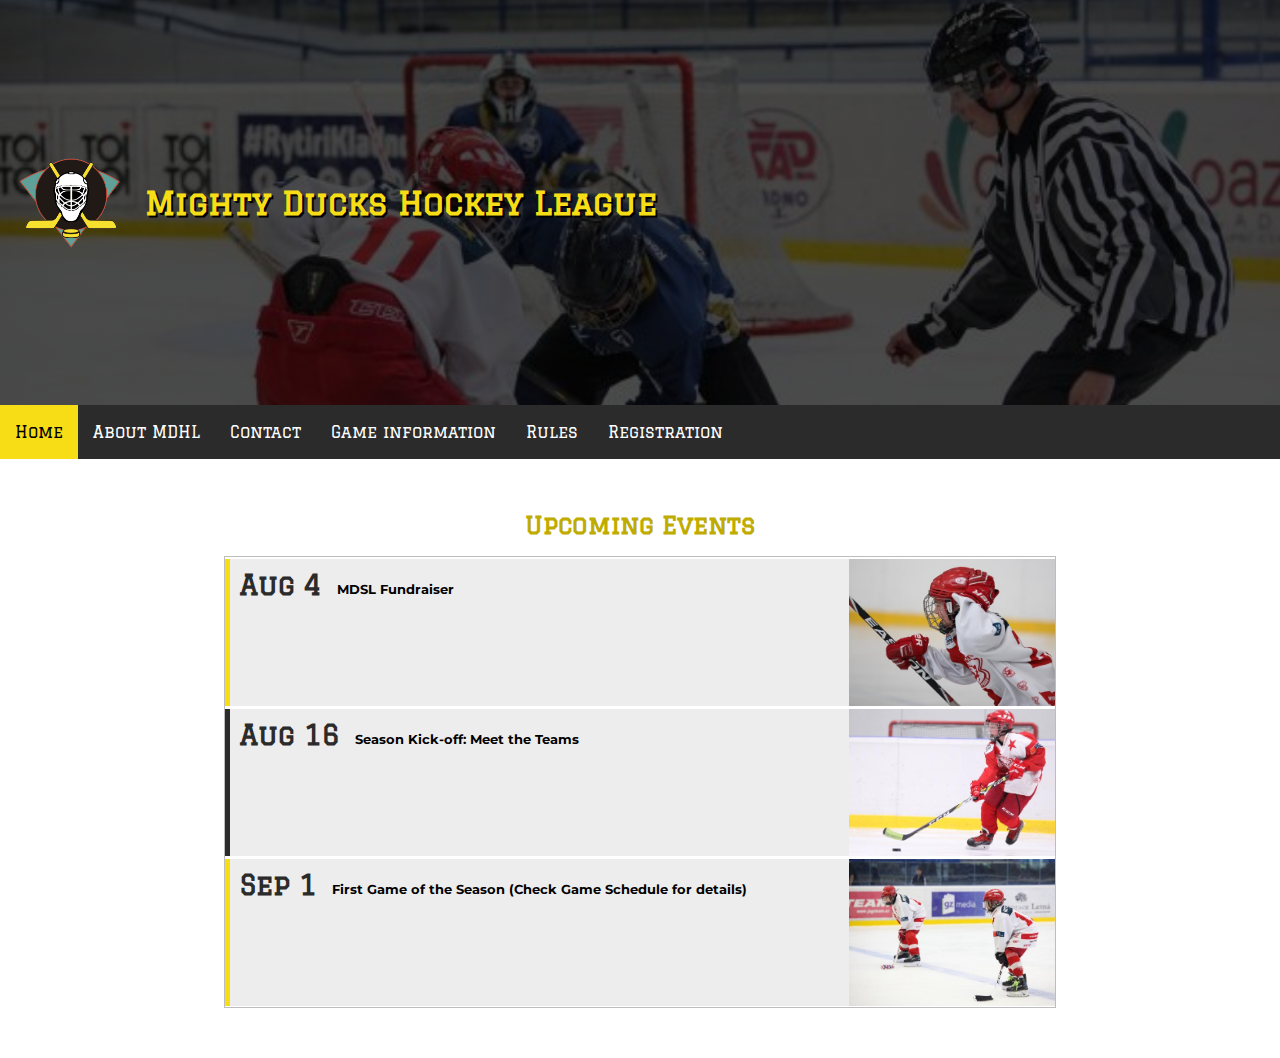
<file: index.html>
<!DOCTYPE html>
<html lang="en">
<head>
    <meta charset="UTF-8">
    <meta http-equiv="X-UA-Compatible" content="IE=edge">
    <meta name="viewport" content="width=device-width, initial-scale=1.0">
    <title>Mighty Ducks Hockey League</title>
    <link rel="icon" type="image/x-icon" href="/img/favicon.ico">
    <link rel="stylesheet" href="styles.css">
    <link rel="preconnect" href="https://fonts.googleapis.com">
    <link rel="preconnect" href="https://fonts.gstatic.com" crossorigin>
    <link href="https://fonts.googleapis.com/css2?family=Graduate&family=Montserrat:wght@100;400;700;800&display=swap" rel="stylesheet">
</head>
<body>
<header>
    <img src="./img/logo_MDHL_sin_texto.png" alt="logo MDHL">
    <h1>Mighty Ducks Hockey League</h1>
</header>
<nav>
    <a href="#" id="active">Home</a>
    <a href="./about.html">About MDHL</a>
    <a href="./contact.html">Contact</a>
    <a href="./game_information.html">Game information</a>
    <a href="./rules.html">Rules</a>
    <a href="./registration.html">Registration</a>
</nav>
<main>
    <section class="contenedor">
        <h2>Upcoming Events</h2>
        <div class="agenda">
            <section class="caja">
                <div class="bordeIzquierdoImpar"></div>
                <div class="evento">
                    <h3>Aug 4</h3>
                    <p>MDSL Fundraiser</p>
                    <img src="./img/hockey_1.jpg" alt="jugador de hockey en primer plano">
                </div>
            </section>
            <section class="caja">
                <div class="bordeIzquierdoPar"></div>
                <div class="evento">
                    <h3>Aug 16</h3>
                    <p>Season Kick-off: Meet the Teams</p>
                    <img src="./img/hockey_2.jpg" alt="un jugador de hockey arrastrando el disco">
                </div>
            </section>
            <section class="caja">
                <div class="bordeIzquierdoImpar"></div>
                <div class="evento">
                    <h3>Sep 1</h3>
                    <p>First Game of the Season (Check Game Schedule for details)</p>
                    <img src="./img/hockey_3.jpg" alt="dos jugadores de hockey mirándose entre sí">
                </div>
            </section>
        </div>
    </section>
    </main>
</body>
</html>
</file>
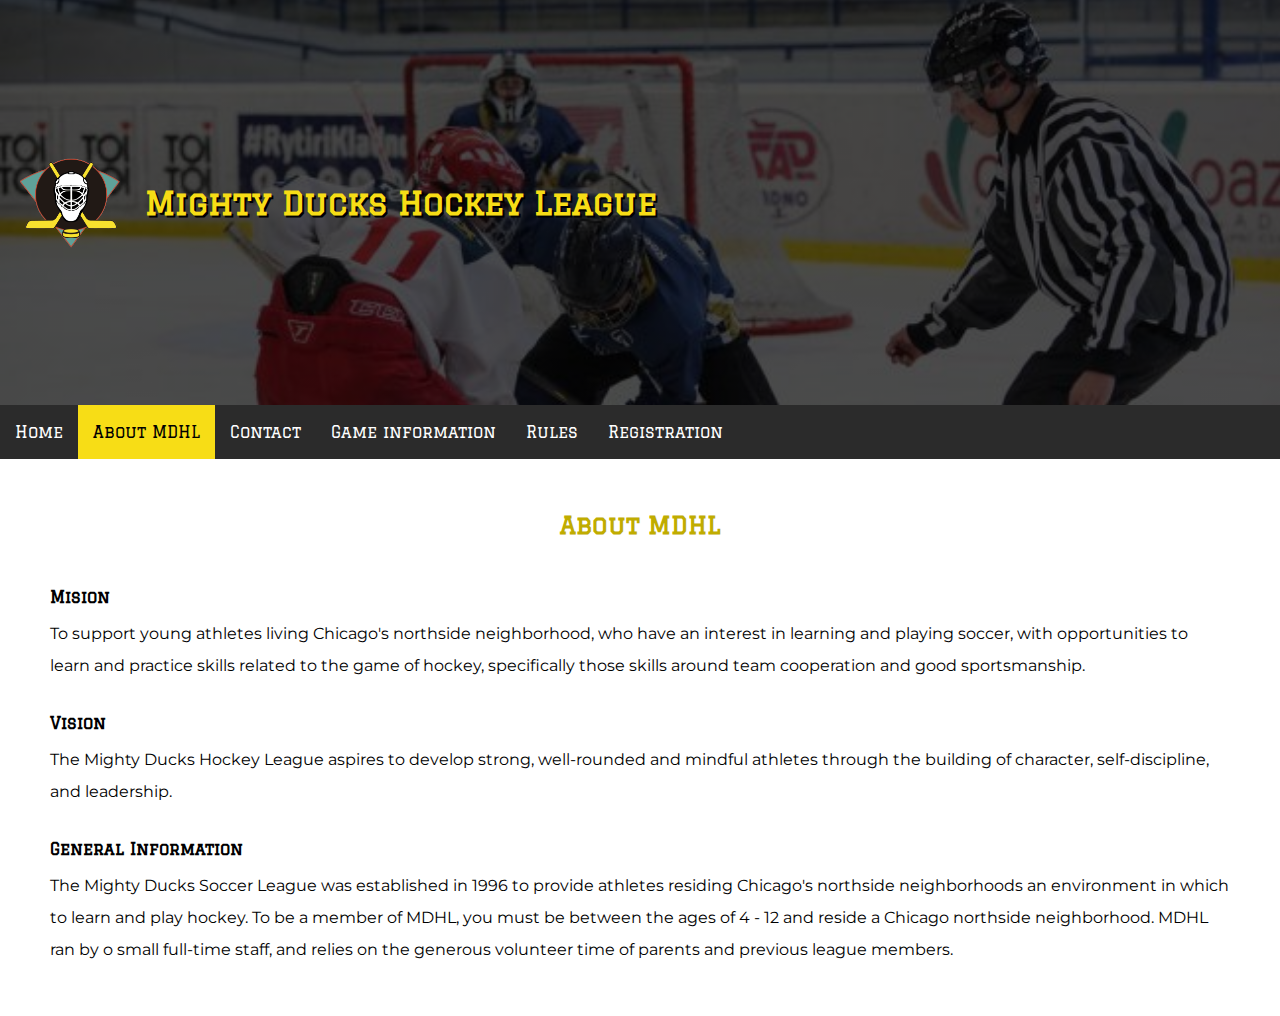
<file: about.html>
<!DOCTYPE html>
<html lang="en">
<head>
    <meta charset="UTF-8">
    <meta http-equiv="X-UA-Compatible" content="IE=edge">
    <meta name="viewport" content="width=device-width, initial-scale=1.0">
    <title>About MDHL</title>
    <link rel="icon" type="image/x-icon" href="/img/favicon.ico">
    <link rel="stylesheet" href="styles.css">
    <link rel="preconnect" href="https://fonts.googleapis.com">
    <link rel="preconnect" href="https://fonts.gstatic.com" crossorigin>
    <link href="https://fonts.googleapis.com/css2?family=Graduate&family=Montserrat:wght@100;400;700;800&display=swap" rel="stylesheet">
</head>
<body>
<header>
    <img src="./img/logo_MDHL_sin_texto.png" alt="logo MDHL">
    <h1>Mighty Ducks Hockey League</h1>
</header>
<nav>
    <a href="./index.html">Home</a>
    <a href="#" id="active">About MDHL</a>
    <a href="./contact.html">Contact</a>
    <a href="./game_information.html">Game information</a>
    <a href="./rules.html">Rules</a>
    <a href="./registration.html">Registration</a>
</nav>
<main>
    <section class="contenedor">
        <h2>About MDHL</h2>
        <dl>
            <dt class="listaAbout">Mision</dt>
            <dd>To support young athletes living Chicago's northside neighborhood, who have an interest in learning and playing soccer, with opportunities to learn and practice skills related to the game of hockey, specifically those skills around team cooperation and good sportsmanship.</dd>
            <dt class="listaAbout">Vision</dt>
            <dd>The Mighty Ducks Hockey League aspires to develop strong, well-rounded and mindful athletes through the building of character, self-discipline, and leadership.</dd>
            <dt  class="listaAbout">General Information</dt>
            <dd>The Mighty Ducks Soccer League was established in 1996 to provide athletes residing Chicago's northside neighborhoods an environment in which to learn and play hockey. To be a member of MDHL, you must be between the ages of 4 - 12 and reside a Chicago northside neighborhood. MDHL ran by o small full-time staff, and relies on the generous volunteer time of parents and previous league members.</dd>
        </dl>
    </section>
    </main>
</body>
</html>
</file>
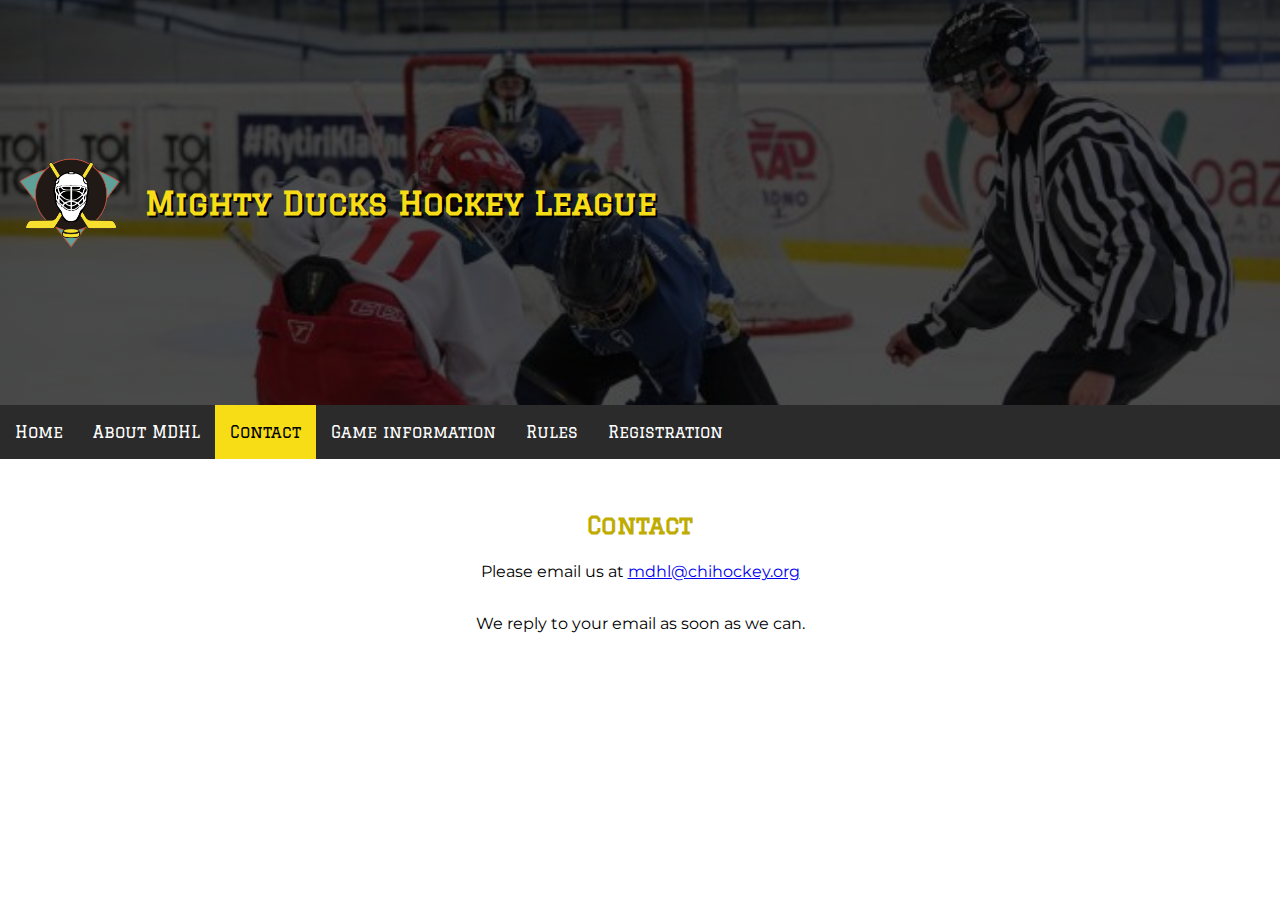
<file: contact.html>
<!DOCTYPE html>
<html lang="en">
<head>
    <meta charset="UTF-8">
    <meta http-equiv="X-UA-Compatible" content="IE=edge">
    <meta name="viewport" content="width=device-width, initial-scale=1.0">
    <title>Contact</title>
    <link rel="icon" type="image/x-icon" href="/img/favicon.ico">
    <link rel="stylesheet" href="styles.css">
    <link rel="preconnect" href="https://fonts.googleapis.com">
    <link rel="preconnect" href="https://fonts.gstatic.com" crossorigin>
    <link href="https://fonts.googleapis.com/css2?family=Graduate&family=Montserrat:wght@100;400;700;800&display=swap" rel="stylesheet">
</head>
<body>
<header>
    <img src="./img/logo_MDHL_sin_texto.png" alt="logo MDHL">
    <h1>Mighty Ducks Hockey League</h1>
</header>
<nav>
    <a href="./index.html">Home</a>
    <a href="./about.html">About MDHL</a>
    <a href="#" id="active">Contact</a>
    <a href="./game_information.html">Game information</a>
    <a href="./rules.html">Rules</a>
    <a href="./registration.html">Registration</a>
</nav>
<main>
    <section class="contenedor">
        <h2>Contact</h2>
        <p>Please email us at <a href="mdhl@chihockey.org">mdhl@chihockey.org</a></p>
        <p>We reply to your email as soon as we can.</p>
        
    </section>
    </main>
</body>
</html>
</file>
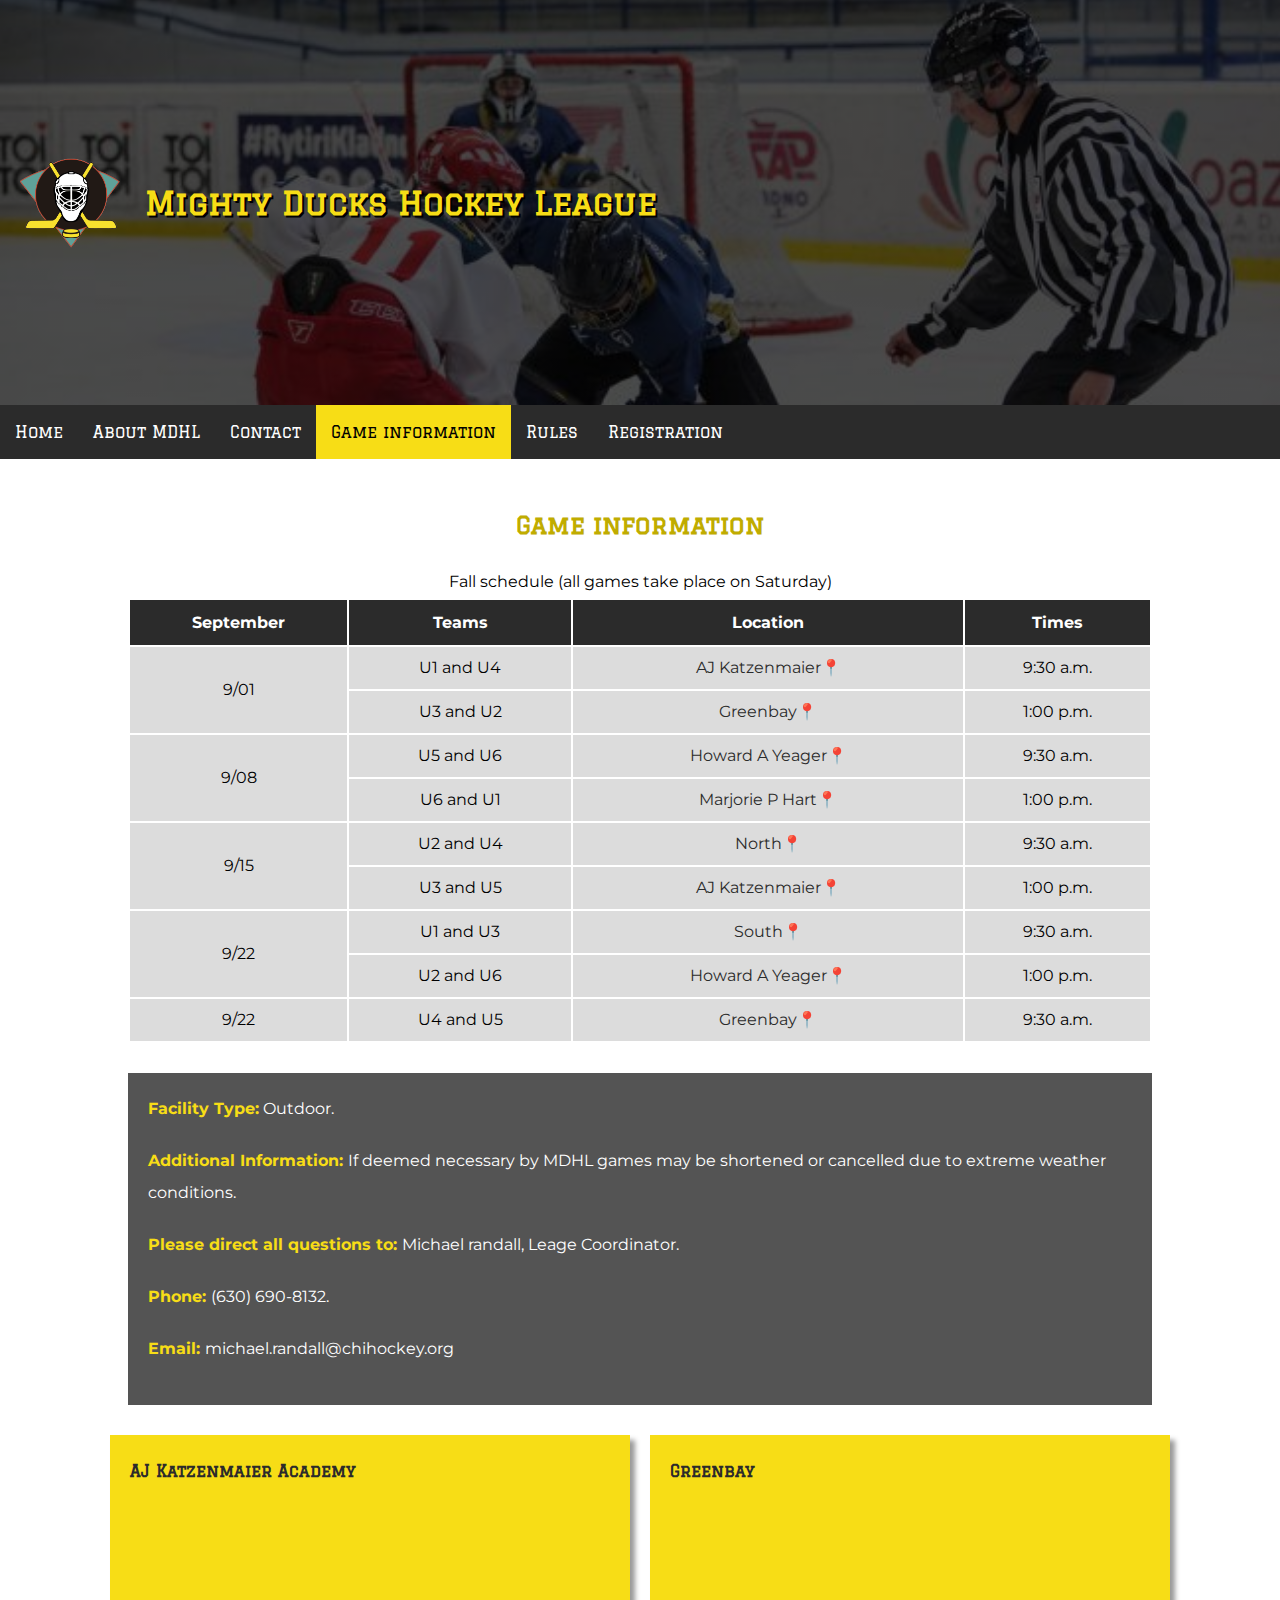
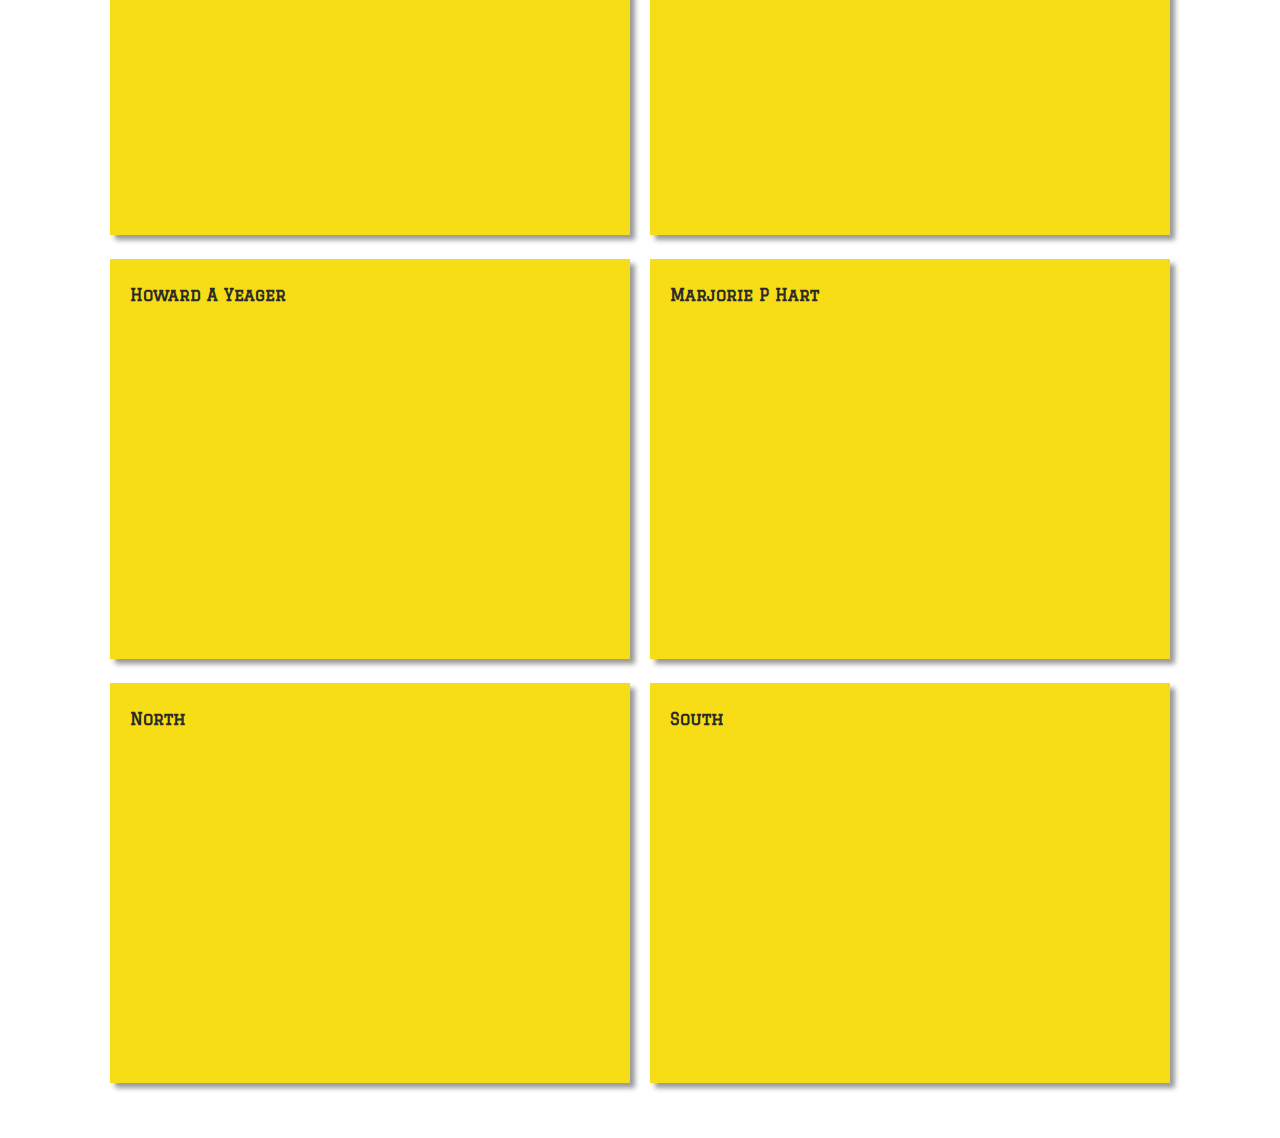
<file: game_information.html>
<!DOCTYPE html>
<html lang="en">
<head>
    <meta charset="UTF-8">
    <meta http-equiv="X-UA-Compatible" content="IE=edge">
    <meta name="viewport" content="width=device-width, initial-scale=1.0">
    <title>Game information</title>
    <link rel="icon" type="image/x-icon" href="/img/favicon.ico">
    <link rel="stylesheet" href="styles.css">
    <link rel="preconnect" href="https://fonts.googleapis.com">
    <link rel="preconnect" href="https://fonts.gstatic.com" crossorigin>
    <link href="https://fonts.googleapis.com/css2?family=Graduate&family=Montserrat:wght@100;400;700;800&display=swap" rel="stylesheet">
</head>
<body>
<header>
    <img src="./img/logo_MDHL_sin_texto.png" alt="logo MDHL">
    <h1>Mighty Ducks Hockey League</h1>
</header>
<nav>
    <a href="./index.html">Home</a>
    <a href="./about.html">About MDHL</a>
    <a href="./contact.html">Contact</a>
    <a href="#"  id="active">Game information</a>
    <a href="./rules.html">Rules</a>
    <a href="./registration.html" >Registration</a>
</nav>
<main>
    <section class="contenedor">
        <h2>Game information</h2>
        <table class="">
            <caption>Fall schedule (all games take place on Saturday)</caption>
            <thead>
                <tr>
                    <th>September</th>
                    <th>Teams</th>
                    <th>Location</th>
                    <th>Times</th>
                </tr>
            </thead>
            <tbody>
                <tr>
                    <td rowspan="2">9/01</td>
                    <td>U1 and U4</td>
                    <td><a href="#aj_katzenmaier">AJ Katzenmaier📍</a></td>
                    <td>9:30 a.m.</td>
                </tr>
                <tr>
                    <td>U3 and U2</td>
                    <td><a href="#greenbay">Greenbay📍</a></td>
                    <td>1:00 p.m.</td>
                </tr>
                <tr>
                    <td rowspan="2">9/08</td>
                    <td>U5 and U6</td>
                    <td><a href="#howard_a_yeager">Howard A Yeager📍</a></td>
                    <td>9:30 a.m.</td>
                </tr>
                <tr>
                    <td>U6 and U1</td>
                    <td><a href="#marjorie_p_hart">Marjorie P Hart📍</a></td>
                    <td>1:00 p.m.</td>
                </tr>
                <tr>
                    <td rowspan="2">9/15</td>
                    <td>U2 and U4</td>
                    <td><a href="#north">North📍</a></td>
                    <td>9:30 a.m.</td>
                </tr>
                <tr>
                    <td>U3 and U5</td>
                    <td><a href="#aj_katzenmaier">AJ Katzenmaier📍</a></td>
                    <td>1:00 p.m.</td>
                </tr>
                <tr>
                    <td rowspan="2">9/22</td>
                    <td>U1 and U3</td>
                    <td><a href="#south">South📍</a></td>
                    <td>9:30 a.m.</td>
                </tr>
                <tr>
                    <td>U2 and U6</td>
                    <td><a href="#howard_a_yeager">Howard A Yeager📍</a></td>
                    <td>1:00 p.m.</td>
                </tr>
                <tr>
                    <td>9/22</td>
                    <td>U4 and U5</td>
                    <td><a href="#green_bay">Greenbay📍</a></td>
                    <td>9:30 a.m.</td>
                </tr>
            </tbody>
        </table>
        <div class="boxBlack">
            <p><strong>Facility Type:</strong> Outdoor.</p>
            <p><strong>Additional Information: </strong>If deemed necessary by MDHL games may be shortened or cancelled due to extreme weather conditions.</p>
            <p><strong>Please direct all questions to: </strong>Michael randall, Leage Coordinator.</p>
            <p><strong>Phone: </strong>(630) 690-8132.</p>
            <p><strong>Email: </strong>michael.randall@chihockey.org</p>
        </div>
    </section>
    <div class="contenedorRow">
        <section class="mapBox"  id="aj_katzenmaier">
            <h3>AJ Katzenmaier Academy</h3>
            <iframe src="https://www.google.com/maps/embed?pb=!1m18!1m12!1m3!1d2949.780644129083!2d-87.86499328454478!3d42.32587717918919!2m3!1f0!2f0!3f0!3m2!1i1024!2i768!4f13.1!3m3!1m2!1s0x880f932fbc6ba7cd%3A0xcf2bbe275c6da815!2sAJ%20Katzenmaier%20Academy!5e0!3m2!1ses-419!2sar!4v1676549280435!5m2!1ses-419!2sar" allowfullscreen="" loading="lazy" referrerpolicy="no-referrer-when-downgrade"></iframe>
        </section>
        <section class="mapBox" id="greenbay">
            <h3>Greenbay</h3>
            <iframe src="https://www.google.com/maps/embed?pb=!1m18!1m12!1m3!1d11799.9601233369!2d-87.87210238136498!3d42.321411386104366!2m3!1f0!2f0!3f0!3m2!1i1024!2i768!4f13.1!3m3!1m2!1s0x880f933bce5af881%3A0x740a7a7d548adce1!2sGreen%20Bay%20School%20(Pre-K)!5e0!3m2!1ses-419!2sar!4v1676577489585!5m2!1ses-419!2sar" allowfullscreen="" loading="lazy" referrerpolicy="no-referrer-when-downgrade"></iframe>
        </section>
        <section class="mapBox" id="howard_a_yeager">
            <h3>Howard A Yeager</h3>
            <iframe src="https://www.google.com/maps/embed?pb=!1m18!1m12!1m3!1d2950.26987667379!2d-87.85606978501089!3d42.315442245911434!2m3!1f0!2f0!3f0!3m2!1i1024!2i768!4f13.1!3m3!1m2!1s0x880feccac26b07c5%3A0x8b51fa5d6efe771a!2sHoward%20A.%20Yeager%20School%20(PREK-K)!5e0!3m2!1ses-419!2sar!4v1676552805999!5m2!1ses-419!2sar" allowfullscreen="" loading="lazy" referrerpolicy="no-referrer-when-downgrade"></iframe>
        </section>
        <section class="mapBox" id="marjorie_p_hart">
            <h3>Marjorie P Hart</h3>
            <iframe src="https://www.google.com/maps/embed?pb=!1m18!1m12!1m3!1d2968.2896562832257!2d-87.65019987846506!3d41.92962681344031!2m3!1f0!2f0!3f0!3m2!1i1024!2i768!4f13.1!3m3!1m2!1s0x880fd30f2637f9d7%3A0xdbff5d5dfcfcfa35!2sMarjorie%20P%20Hart%20Elementary!5e0!3m2!1ses-419!2sar!4v1676552960959!5m2!1ses-419!2sar" allowfullscreen="" loading="lazy" referrerpolicy="no-referrer-when-downgrade"></iframe>
        </section>
        <section class="mapBox" id="north">
            <h3>North</h3>
            <iframe src="https://www.google.com/maps/embed?pb=!1m18!1m12!1m3!1d2969.335363013984!2d-87.6483115850248!3d41.90714887157563!2m3!1f0!2f0!3f0!3m2!1i1024!2i768!4f13.1!3m3!1m2!1s0x880fd33af14860a5%3A0x5736e62f19086c62!2sNorth%20Elementary!5e0!3m2!1ses-419!2sar!4v1676577576158!5m2!1ses-419!2sar" allowfullscreen="" loading="lazy" referrerpolicy="no-referrer-when-downgrade"></iframe>        
        </section>
        <section class="mapBox" id="south">
            <h3>South</h3>
            <iframe src="https://www.google.com/maps/embed?pb=!1m18!1m12!1m3!1d12667.293627633522!2d-87.63717257011312!3d41.86661974997297!2m3!1f0!2f0!3f0!3m2!1i1024!2i768!4f13.1!3m3!1m2!1s0x880e2c9a9e2172c9%3A0xf8e1705680f94707!2sSouth%20Loop%20Elementary%20School!5e0!3m2!1ses-419!2sar!4v1676577659117!5m2!1ses-419!2sar" allowfullscreen="" loading="lazy" referrerpolicy="no-referrer-when-downgrade"></iframe>
        </section>
    </div>
</main>
</body>
</html>
</file>
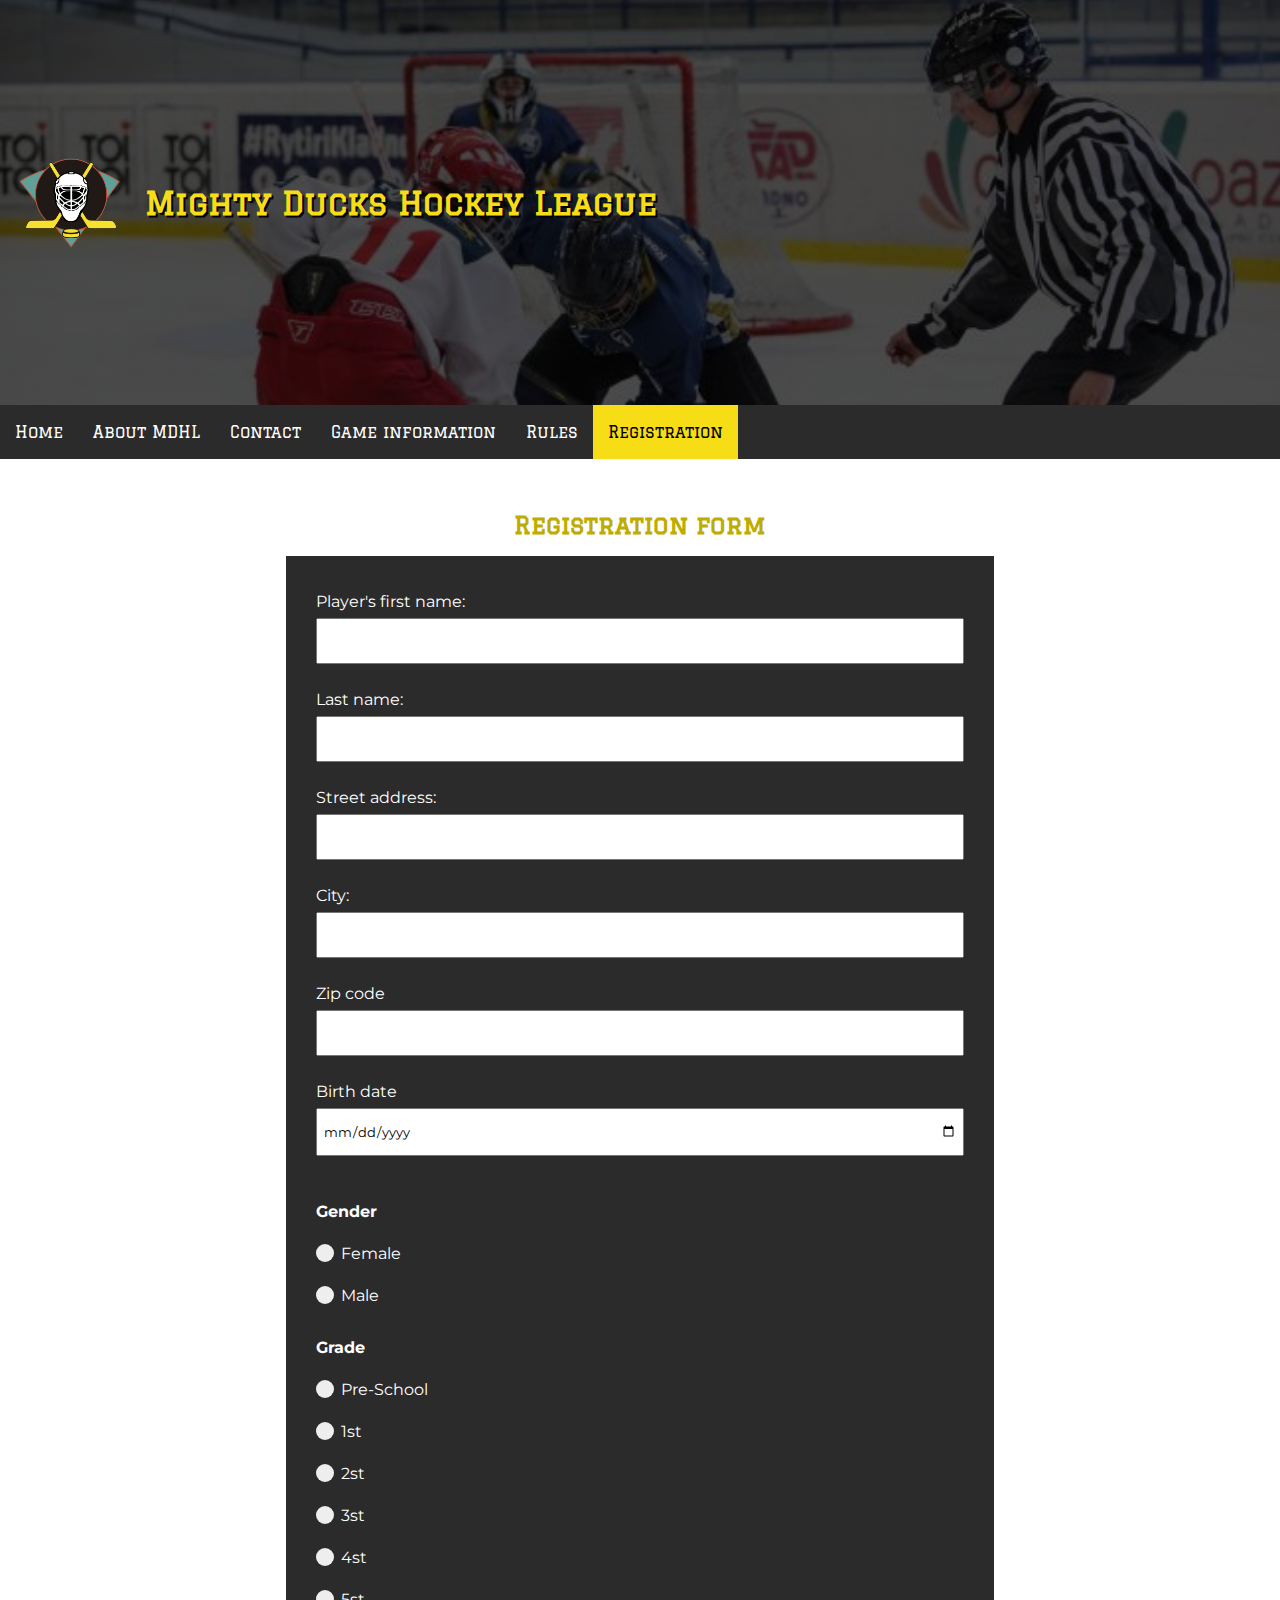
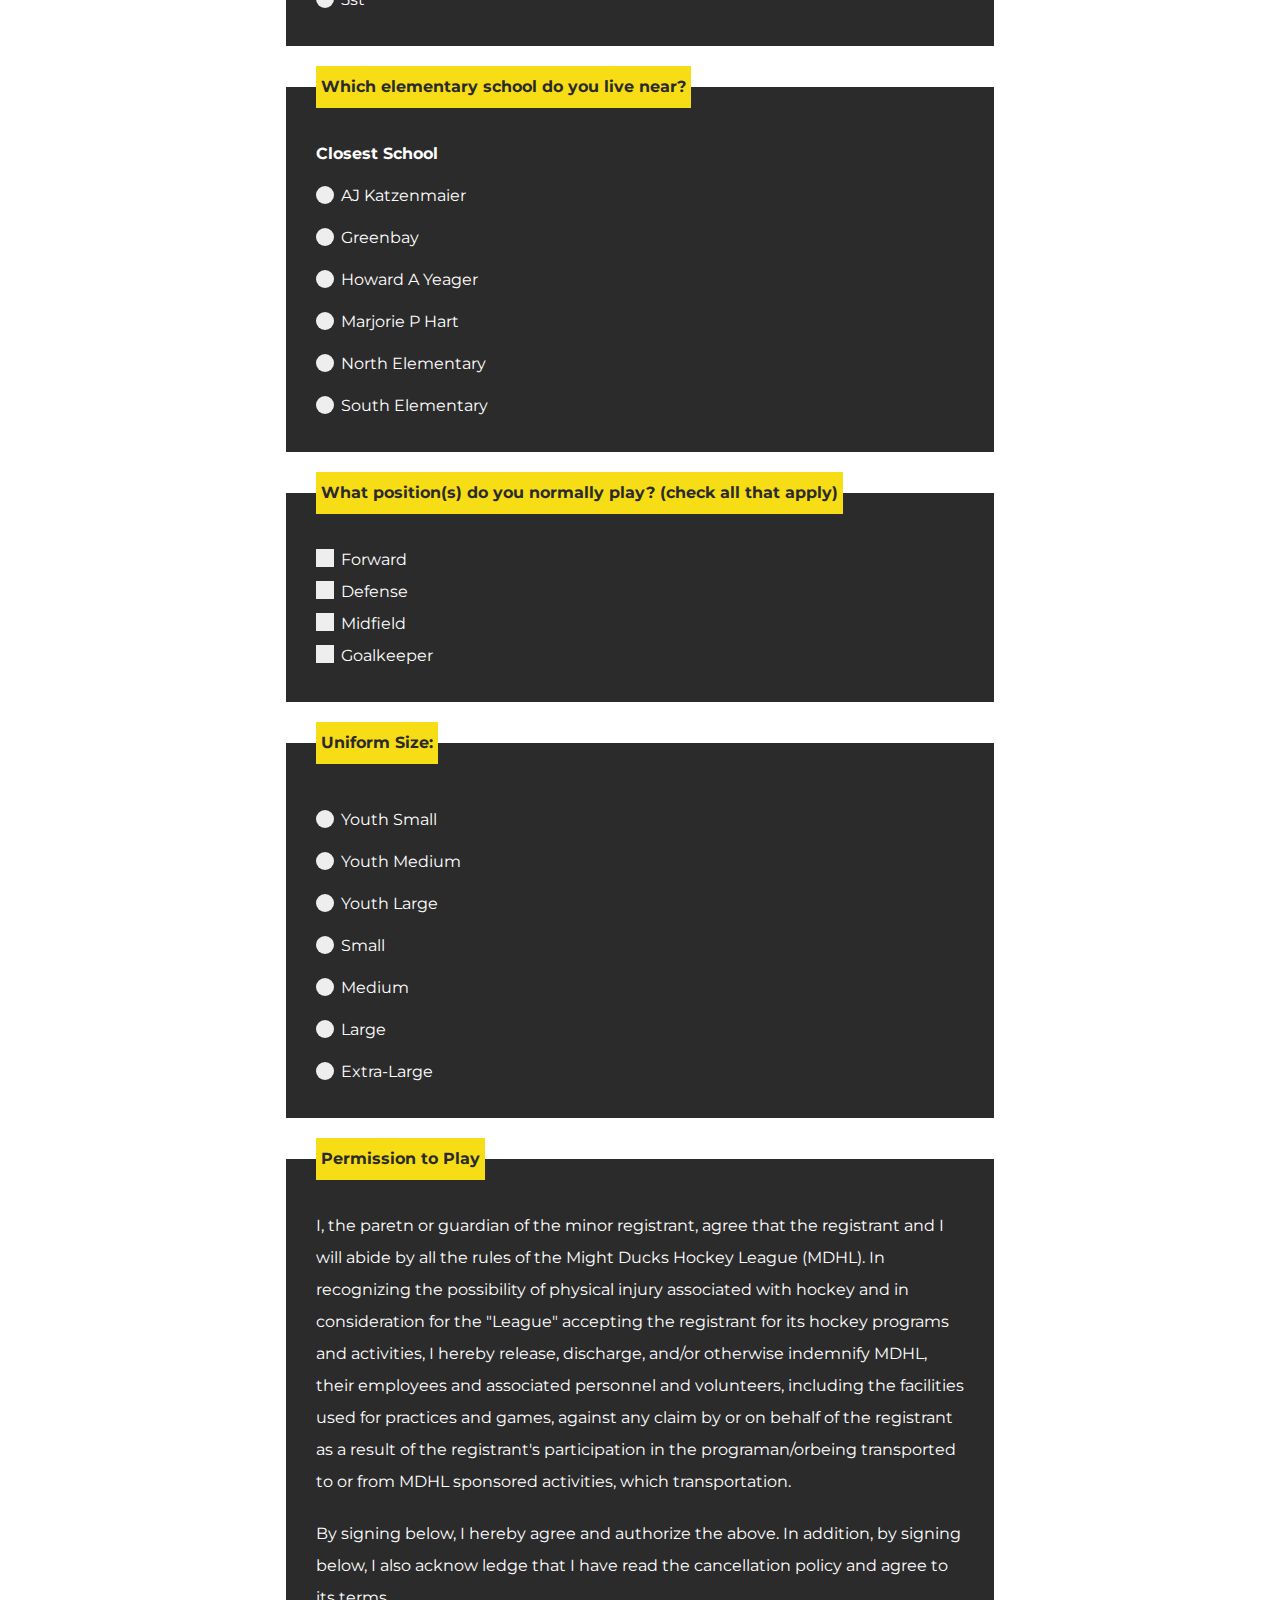
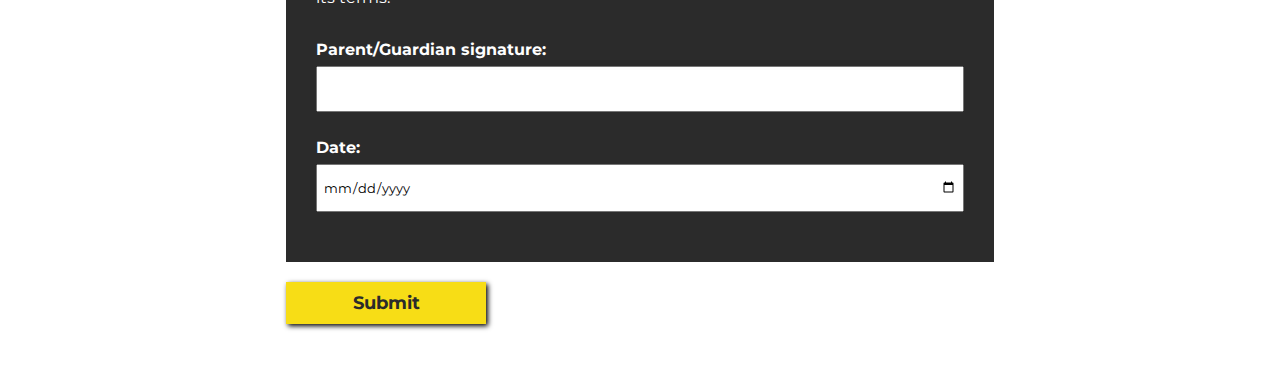
<file: registration.html>
<!DOCTYPE html>
<html lang="en">
<head>
    <meta charset="UTF-8">
    <meta http-equiv="X-UA-Compatible" content="IE=edge">
    <meta name="viewport" content="width=device-width, initial-scale=1.0">
    <title>Registration</title>
    <link rel="icon" type="image/x-icon" href="/img/favicon.ico">
    <link rel="stylesheet" href="styles.css">
    <link rel="preconnect" href="https://fonts.googleapis.com">
    <link rel="preconnect" href="https://fonts.gstatic.com" crossorigin>
    <link href="https://fonts.googleapis.com/css2?family=Graduate&family=Montserrat:wght@100;400;700;800&display=swap" rel="stylesheet">
</head>
<body>
<header>
    <img src="./img/logo_MDHL_sin_texto.png" alt="logo MDHL">
    <h1>Mighty Ducks Hockey League</h1>
</header>
<nav>
    <a href="./index.html">Home</a>
    <a href="./about.html">About MDHL</a>
    <a href="./contact.html">Contact</a>
    <a href="./game_information.html">Game information</a>
    <a href="./rules.html">Rules</a>
    <a href="#"  id="active">Registration</a>
</nav>
<main>
    <section class="contenedor">
        <h2>Registration form</h2>
        <form action="./show_data.html">
            <fieldset class="fieldsetFlexColumn">
                <label>
                    Player's first name: 
                    <input name="first_name" type="text" required>
                </label>
                <label>
                    Last name: 
                    <input name="last_name" type="text" required>
                </label>
                <label>
                    Street address: 
                    <input name="street_address" type="text" required>
                </label>
                <label>
                    City: 
                    <input name="city" type="text" required>
                </label>
                <label>
                    Zip code 
                    <input name="zip_code" type="number" required>
                </label>
                <label>
                    Birth date 
                    <input name="birth_date" type="date" required>
                </label>
                <p class="pMarginTop"><strong>Gender</strong></p>
                <label class="customRadio">
                    Female
                    <input name="gender" type="radio" value="F" required>
                    <span class="radioSelect"></span>
                </label>
                <label class="customRadio">
                    Male
                    <input name="gender" type="radio" value="M">
                    <span class="radioSelect"></span>
                </label>
                <p class="pMarginTop"><strong>Grade</strong></p>
                <label class="customRadio">
                    <input name="grade" type="radio" value="ps" required>
                    <span class="radioSelect"></span>
                    Pre-School
                </label>
                <label class="customRadio">
                    <input name="grade" type="radio" value="1">
                    <span class="radioSelect"></span>
                    1st
                </label>
                <label class="customRadio">
                    <input name="grade" type="radio" value="2">
                    <span class="radioSelect"></span>
                    2st
                </label>
                <label class="customRadio">
                    <input name="grade" type="radio" value="3">
                    <span class="radioSelect"></span>
                    3st
                </label>
                <label class="customRadio">
                    <input name="grade" type="radio" value="4">
                    <span class="radioSelect"></span>
                    4st
                </label>
                <label class="customRadio">
                    <input name="grade" type="radio" value="5">
                    <span class="radioSelect"></span>
                    5st
                </label>
            </fieldset>
            <fieldset>
                <legend>Which elementary school do you live near?</legend>
                <p><strong>Closest School</strong></p>
                <label class="customRadio">
                    <input name="school" type="radio" value="aj_katzenmaier" required>
                    <span class="radioSelect"></span>
                    AJ Katzenmaier
                </label>
                <label class="customRadio">
                    <input name="school" type="radio" value="greenbay" required>
                    <span class="radioSelect"></span>
                    Greenbay
                </label>
                <label class="customRadio">
                    <input name="school" type="radio" value="howard_a_yeager">
                    <span class="radioSelect"></span>
                    Howard A Yeager
                </label>
                <label class="customRadio">
                    <input name="school" type="radio" value="marjorie_p_hart">
                    <span class="radioSelect"></span>
                    Marjorie P Hart
                </label>
                <label class="customRadio">
                    <input name="school" type="radio" value="north_elementary">
                    <span class="radioSelect"></span>
                    North Elementary
                </label>
                <label class="customRadio">
                    <input name="school" type="radio" value="south_elementary">
                    <span class="radioSelect"></span>
                    South Elementary
                </label>
            </fieldset>
            <fieldset>
                <legend>What position(s) do you normally play? (check all that apply)</legend>
                <label class="customCheckbox">
                    <input name="position" type="checkbox" value="F">
                    <span class="checkmark"></span>
                    Forward
                </label>
                <label class="customCheckbox">
                    <input name="position" type="checkbox" value="D">
                    <span class="checkmark"></span>
                    Defense
                </label>
                <label class="customCheckbox">
                    <input name="position" type="checkbox" value="M">
                    <span class="checkmark"></span>
                    Midfield
                </label>
                <label class="customCheckbox">
                    <input name="position" type="checkbox" value="G">
                    <span class="checkmark"></span>
                    Goalkeeper
                </label>
            </fieldset>
            <fieldset>
                <legend>Uniform Size:</legend>
                <label class="customRadio">
                    <input name="uniform" type="radio" value="ys">
                    <span class="radioSelect"></span>
                    Youth Small
                </label>
                <label class="customRadio">
                    <input name="uniform" type="radio" value="ym">
                    <span class="radioSelect"></span>
                    Youth Medium
                </label>
                <label class="customRadio">
                    <input name="uniform" type="radio" value="yl">
                    <span class="radioSelect"></span>
                    Youth Large
                </label>
                <label class="customRadio">
                    <input name="uniform" type="radio" value="s">
                    <span class="radioSelect"></span>
                    Small
                </label>
                <label class="customRadio">
                    <input name="uniform" type="radio" value="m">
                    <span class="radioSelect"></span>
                    Medium
                </label>
                <label class="customRadio">
                    <input name="uniform" type="radio" value="l">
                    <span class="radioSelect"></span>
                    Large
                </label>
                <label class="customRadio">
                    <input name="uniform" type="radio" value="xl">
                    <span class="radioSelect"></span>
                    Extra-Large
                </label>
            </fieldset>
            <fieldset>
                <legend>Permission to Play</legend>
                <p class="pMarginButtom">I, the paretn or guardian of the minor registrant, agree that the registrant and I will abide by all the rules of the Might Ducks Hockey League (MDHL). In recognizing the possibility of physical injury associated with hockey and in consideration for the "League" accepting the registrant for its hockey programs and activities, I hereby release, discharge, and/or otherwise indemnify MDHL, their employees and associated personnel and volunteers, including the facilities used for practices and games, against any claim by or on behalf of the registrant as a result of the registrant's participation in the programan/orbeing transported to or from MDHL sponsored activities, which transportation.</p>
                <p class="pMarginButtom">By signing below, I hereby agree and authorize the above. In addition, by signing below, I also acknow ledge that I have read the cancellation policy and agree to its terms.</p>
                <label>
                   <strong>Parent/Guardian signature:</strong> 
                    <input name="guardian_signature" type="text" required>
                </label>
                <label>
                    <strong>Date:</strong>
                    <input name="registration_date" type="date" required>
                </label>
            </fieldset>

            <button>Submit</button>
        </form>
    </section>
</main>
</body>
</html>
</file>
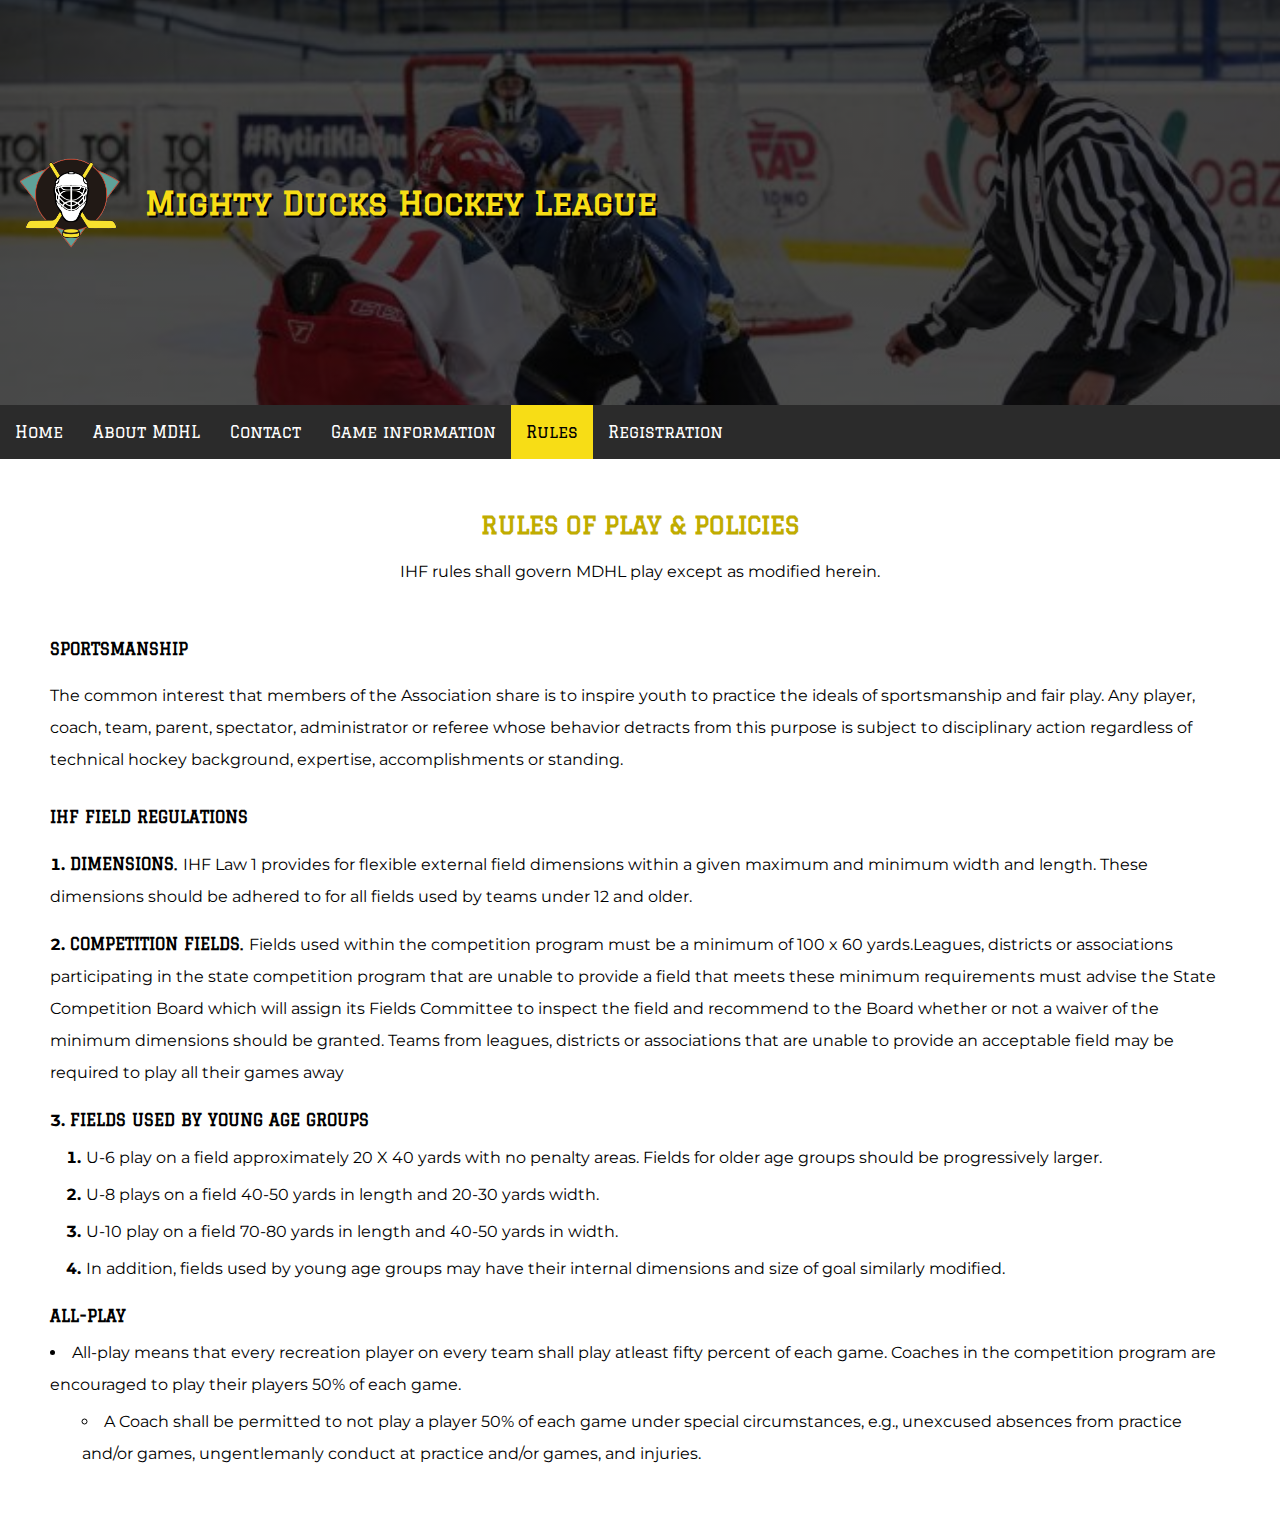
<file: rules.html>
<!DOCTYPE html>
<html lang="en">
<head>
    <meta charset="UTF-8">
    <meta http-equiv="X-UA-Compatible" content="IE=edge">
    <meta name="viewport" content="width=device-width, initial-scale=1.0">
    <title>Rules</title>
    <link rel="icon" type="image/x-icon" href="/img/favicon.ico">
    <link rel="stylesheet" href="styles.css">
    <link rel="preconnect" href="https://fonts.googleapis.com">
    <link rel="preconnect" href="https://fonts.gstatic.com" crossorigin>
    <link href="https://fonts.googleapis.com/css2?family=Graduate&family=Montserrat:wght@100;400;700;800&display=swap" rel="stylesheet">
</head>
<body>
<header>
    <img src="./img/logo_MDHL_sin_texto.png" alt="logo MDHL">
    <h1>Mighty Ducks Hockey League</h1>
</header>
<nav>
    <a href="./index.html">Home</a>
    <a href="./about.html">About MDHL</a>
    <a href="./contact.html">Contact</a>
    <a href="./game_information.html">Game information</a>
    <a href="#" id="active">Rules</a>
    <a href="./registration.html">Registration</a>
</nav>
<main>
    <section class="contenedor">
        <h2>RULES OF PLAY & POLICIES</h2>
        <p>IHF rules shall govern MDHL play except as modified herein.</p>
        <dl>
            <dt>SPORTSMANSHIP</dt>
            <dd>The common interest that members of the Association share is to inspire youth to practice the ideals of sportsmanship and fair play. Any player, coach, team, parent, spectator, administrator or referee whose behavior detracts from this purpose is subject to disciplinary action regardless of technical hockey background, expertise, accomplishments or standing.</dd>
            <dt>IHF FIELD REGULATIONS</dt>
                <dd>
                    <ol>
                    <li><strong>DIMENSIONS. </strong>IHF Law 1 provides for flexible external field dimensions within a given maximum and minimum width and length. These dimensions should be adhered to for all fields used by teams under 12 and older.</li>
                    <li><strong>COMPETITION FIELDS. </strong>Fields used within the competition program must be a minimum of 100 x 60 yards.Leagues, districts or associations participating in the state competition program that are unable to provide a field that meets these minimum requirements must advise the State Competition Board which will assign its Fields Committee to inspect the field and recommend to the Board whether or not a waiver of the minimum dimensions should be granted. Teams from leagues, districts or associations that are unable to provide an acceptable field may be required to play all their games away</li>
                    <li><strong>FIELDS USED BY YOUNG AGE GROUPS</strong>
                        <ol class="listaTerceraRama listaMargenCorto">
                            <li>U-6 play on a field approximately 20 X 40 yards with no penalty areas. Fields for older age groups should be progressively larger.</li>
                            <li>U-8 plays on a field 40-50 yards in length and 20-30 yards width.</li>
                            <li>U-10 play on a field 70-80 yards in length and 40-50 yards in width.</li>
                            <li>In addition, fields used by young age groups may have their internal dimensions and size of goal similarly modified.</li>
                        </ol>
                    </li>
                    </ol>
                </dd>
            <dt id="dt_margen_corto">ALL-PLAY</dt>
            <dd>
                <ul>
                <li> All-play means that every recreation player on every team shall play atleast
                    fifty percent of each game. Coaches in the competition program are encouraged
                    to play their players 50% of each game.
                    <ul class="listaMargenLargo">
                        <li>A Coach shall be permitted to not play a player 50% of each game under special circumstances, e.g., unexcused absences from practice and/or games, ungentlemanly conduct at practice and/or games, and injuries.</li>
                    </ul>
                </li>
                </ul>
            </dd>        
        </dl>
    </section>
    </main>
</body>
</html>
</file>
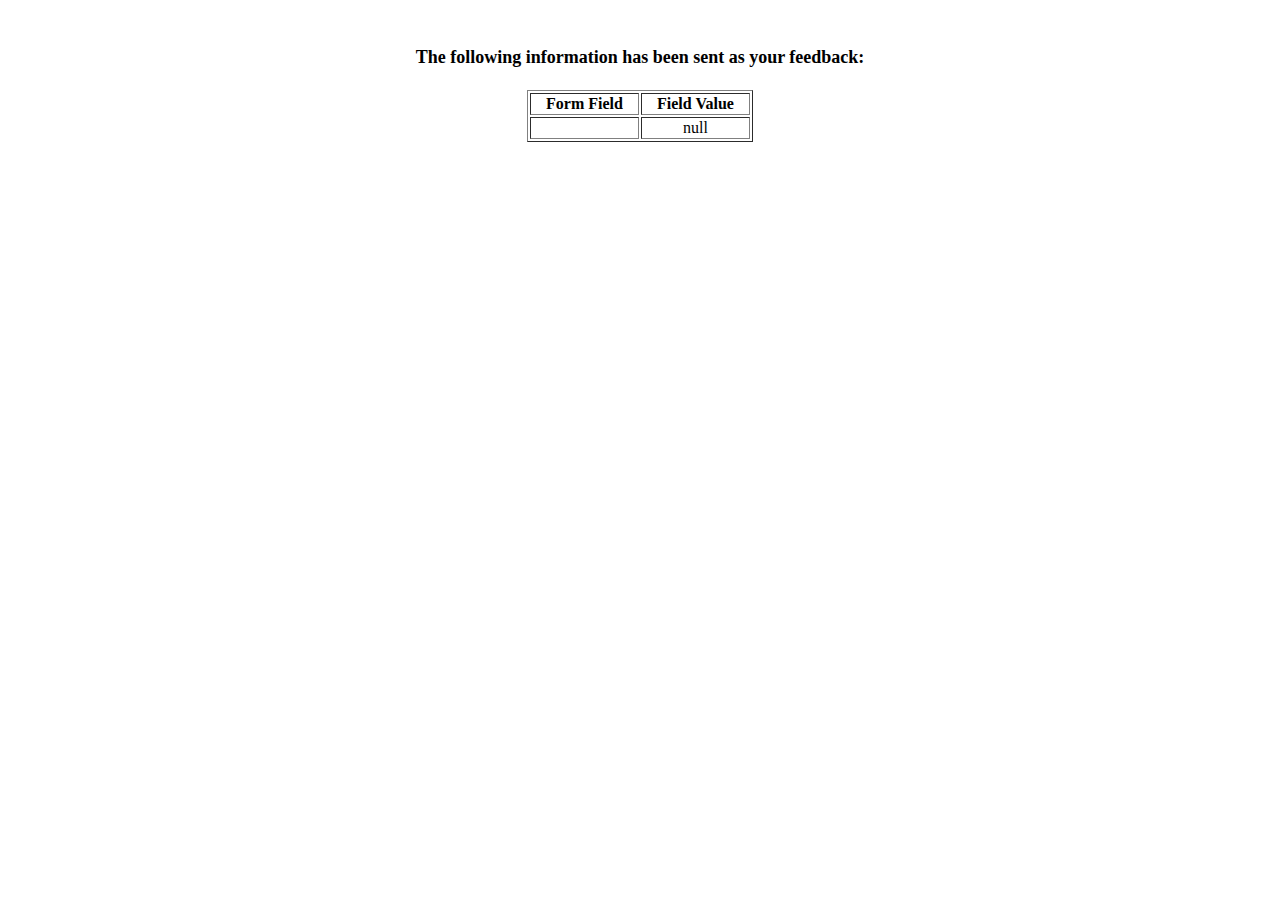
<file: show_data.html>
<html>
<head>
<title>Feedback Sent</title>
</head>
<body>
<p align=center>&nbsp;</p>
<h1 align=center><font size="+1">The following information has been sent as your
  feedback:</font></h1>

<table border="1" align=center width="226">
  <tr>
    <th align="center">Form Field</th>
    <th align="center">Field Value</th>
  </tr>

<script language="javascript">
var args = location.search.substr(1).split('&');
for (var i = 0; i < args.length; ++i) {
  var parts = args[i].split('=');
  if (parts != null) {
    var field = parts[0];
    var value = parts[1];
    if (value == null) {
      value = "null"
    }
    else {
      value = '"' + unescape(value.replace(/\+/g, ' ')) + '"';
    }

    document.writeln('<tr><td align="center">' + field + '</td>');
    document.writeln('<td align="center">' + value + '</td></tr>');
  }
}
</script>

<noscript>
<tr><td>
<p>You need to turn on Javascript in your browser.</p>

<p>In Microsoft Internet Explorer 4 or greater:</p>
<ul>
<li>From the "Tools" menu (in IE 4, it's the "View" menu), select "Internet Options".</li>
<li>Click on the "Security" tab.</li>
<li>Click on the "Custom Level" button. (In IE 4, select "Custom"
and then click on "Settings...".)</li>
<li>Under "Active scripting" make sure "Enable" is selected.</li>
</ul>

<p>In Netscape version 4 or greater:</p>
<ul>
<li>From the <b>Edit</b> menu, select <b>Preferences</b>.</li>
<li>In the <b>Category</b> list on the left, click on the word "Advanced".</li>
<li>In the panel on the right, make sure "Enable JavaScript" is checked.</li>
<li>Click the <b>OK</b> button.</li>
</ul>

</td></tr>
</noscript>

</table>
</body>
</html>
</file>
<file: styles.css>
* {
    box-sizing: border-box;
    margin: 0;
    padding: 0;
    font-family: 'Montserrat', sans-serif;
    line-height: 2rem;
}
header {
    background-image: linear-gradient(rgba(0, 0, 0, 0.7),rgba(0, 0, 0, 0.7)),
                        url("./img/banner.jpg");
                        background-size: cover;
                        background-position: 0 15%;
                        background-repeat: no-repeat;
    width: 100%;
    min-height: 45vh;
    padding:20px;
    box-sizing: border-box;
    display: flex;
    justify-content: center;
    align-items: center;
    flex-wrap: wrap;
    gap: 25px;
    color:#F7DD16;
    text-shadow: 2px 2px #000000;
}
header img {
    width: 100px;
}
h1 {
    font-size: 2rem;
    flex-grow: 1;
    font-family: 'Graduate', cursive;
}
nav {
    box-sizing: border-box;
    display: flex;
    width:100%;
    min-height: 6vh;
    background-color: #2b2b2b;
    justify-content: start;
    align-items: stretch;
    flex-wrap: wrap;
    font-family: 'Graduate', cursive;
    font-size: 1em;
}
nav a {
        text-decoration: none;
        display: flex;
        align-items: center;
        padding: 5px 15px 5px 15px;
        color: #fff;
        font-family: 'Graduate', cursive;

    }
nav a:visited {
    color:#fff;
}
nav a:hover {
    background-color: #c0ac00;
    text-decoration: none;
    color:#000
}
nav a:active {
    background-color: #ffff5a;
}
#active {
    background-color: #F7DD16;
    text-decoration: none;
    color: #000;
}
main {
    padding: 50px;
}
.contenedor {
    display: flex;
    justify-content: center;
    flex-direction: column;
    align-items: center;
    box-sizing: border-box;
}
h2 {
    color:#c0ac00;
    margin:0 0 15px 0;
    font-family: 'Graduate', cursive;
    text-align: center;

}
.agenda {
    box-sizing: border-box;
    display: flex;
    flex-wrap: wrap;
    justify-content: start;
    flex-direction: column;
    border: 1px solid rgba(0, 0, 0, 0.26);
    width: 65vw;
}
.caja {
    box-sizing: border-box;
    height: 150px;
    display: flex;
    align-items: center;
}
.caja:hover {
    transition: linear 0.2s;
    transform: scale(1.01,1.01);
}
.evento {
    box-sizing: border-box;
    display: flex;
    justify-content:space-between;
    height: 98%;
    background-color: rgb(211, 211, 211, 0.404);
    gap: 15px;
    width: 100%;
}
.evento h3 {
    color:#2b2b2b;
    font-size: 1.7rem;
    margin:10px 0 10px 10px;
    justify-content: center;
    flex-direction: column;
    align-items: center;
    box-sizing: border-box;
    font-family: 'Graduate', cursive;
}
.evento p {
    margin:15px 0 10px 0;
    flex-grow: 10;
    font-size: 0.8rem;
    font-weight: bold;
}
.evento img {
    width: 25%;
    object-fit: cover;
}
.bordeIzquierdoImpar {
    box-sizing: border-box;
    background-color: #f7dd16;
    width: 5px;
    height: 98%;
}
.bordeIzquierdoPar {
     box-sizing: border-box;
    background-color: #2b2b2b;
    width: 5px;
    height: 98%;
}
.evento:hover {
    filter: grayscale(1);
    background-color: #5454542d;
}
.caja:hover {
    transition: linear 0.2s;
    transform: scale(1.01,1.01);
}
p {
    margin:0 0 20px 0 ;
}
dt{
    font-weight: bold;
    margin:25px 0 15px 0;
    font-family: 'Graduate', cursive;
}
dd ol li {
    margin:0 0 15px 0;
}
ol li strong {
    font-family: 'Graduate', cursive;
}
li {
    list-style-position: inside;
    margin:5px 0 0 0;
}
li::marker {
    font-weight: bold;
}
dd ol li ol li {
    margin:5px 0 0 0;
}
#dt_margen_corto {
    margin:0 0 5px 0;
}
.listaEnMinusculas {
    list-style-type:lower-latin;
}
.listaMargenCorto {
    margin-left:1rem
}
.listaMargenLargo {
    margin-left: 2rem;
}
.listaAbout {
    margin:25px 0 5px 0;
}
.fontMonserrat {
    font-family: 'Montserrat', sans-serif;
}
.contenedorAbout {
    display: flex;
    justify-content: center;
    flex-direction: column;
    align-items: center;
    box-sizing: border-box;
    font-family: 'Montserrat' sans-serif;
}
/* Personalizacion de la tabla */
table {
    width: 80vw;
    margin:10px 0 0 0;
}
table th {
    background-color: #2b2b2b;
    height: 45px;
    color:#fff
}
table td {
    text-align: center;
    height: 35px;
    background-color: #00000023;
    padding:5px
}
table td a {
    color:#2b2b2b;
    text-decoration: none;
}
table td a:hover {
    color:red
}
#contenedorBold {
    font-weight: bold;
}
.boxBlack {
    width: 80vw;
    background-color: #545454;
    color:#fff;
    padding: 20px;
    margin:30px 0 0 0;
}
.boxBlack strong {
    color:#f7dd16
}
.contenedorRow {
    box-sizing: border-box;
    display: flex;
    justify-content: center;
    flex-wrap: wrap;
    align-items: center;
    margin:30px 0 0 0;
    gap: 1.5vw;
}
.mapBox {
    margin:0 0 5px 0;
    width: 520px;
    height: 400px;
    padding:20px;
    background-color:#f7dd16;
    display: flex;
    box-sizing: border-box;
    flex-direction: column;
    box-shadow: 5px 5px 5px rgba(0, 0, 0, 0.404);

}
.mapBox h3 {
    color:#2b2b2b;
    font-size: 1rem;
    box-sizing: border-box;
    font-family: 'Graduate', cursive;
}
.mapBox iframe  {
width: 100%;
height: 100%;
margin:10px 0 0 0;
box-sizing: border-box;
border:none
}
/* Personalización del Formulario */
form {
    display: flex;
    flex-direction: column;
    flex-wrap: wrap;
    justify-content: center;
    align-items: top;
    font-size: 1rem;
    width: 60%;
}
fieldset {
    border:none;
    background-color:#2b2b2b;
    color:#fff;
    padding:30px;
    margin:0 0 20px 0;
    display: flex;
    flex-direction: column;
    flex-wrap: wrap;
}
legend {
    background-color: #F7DD16;
    color:#2b2b2b;
    padding: 5px;
    font-weight: bold;
}
input {
    box-sizing: border-box;
    padding:5px;
    margin:0 20px 20px 0;
    width: 100%;
}
input:focus {
    border: #f7dd16 solid;
    outline: 0 none;
}
form p {
    margin:0;
}
.pMarginTop {
    margin:20px 0 0 0;
}
.pMarginButtom {
    margin:0 0 20px 0;
}
/* LA PERSONALIZACION DE LABEL DEL RADIO Y DEL CHECKBOX LAS TOMÉ DE https://www.w3schools.com/howto/howto_css_custom_checkbox.asp */

/* Personalización del label de radio */
.customRadio {
    position: relative;
    padding: 0 0 0 25px;
    margin: 10px 20px 0 0;
    cursor: pointer;
    -webkit-user-select: none;
    -moz-user-select: none;
    -ms-user-select: none;
    user-select: none;
}
/* Se oculta el botón de radio predeterminado*/
.customRadio input {
    position: absolute;
    opacity: 0;
    cursor: pointer;
    height: 0;
    width: 0;
}
/* Crea el botón radio personalizado */
.radioSelect {
    position: absolute;
    top: 6px;
    left: 0;
    height: 18px;
    width: 18px;
    background-color: #eee;
    border-radius: 50%;
}
/* Cuando pasa el cursor el fondo se pone gris */
.customRadio:hover input ~ .radioSelect {
    background-color: #ccc;
}
/* Cuando el boton de radio está marcado se pone de color amarillo*/
.customRadio input:checked ~ .radioSelect {
    background-color: #F7DD16;
}
  
/* Crea el indicador (el círculo interno, que está oculto cuando no está marcado)*/
.radioSelect:after {
    content: "";
    position: absolute;
    display: none;
}
  
/* Mostrar el indocador cuando está marcado*/
.customRadio input:checked ~ .radioSelect:after {
    display: block;
}
/* Estilo del indicador (círculo o punto interno)*/
.customRadio .radioSelect:after {
    top: 5px;
    left: 5px;
    width: 8px;
    height: 8px;
    border-radius: 50%;
    background: #2b2b2b;
}
/* Personalización del label checkbox*/
.customCheckbox {
    position: relative;
    padding-left: 25px;
    cursor: pointer;
    margin:0 15px 0 0;
    -webkit-user-select: none;
    -moz-user-select: none;
    -ms-user-select: none;
    user-select: none;
  }
/* Ocultar la casilla de verificación predeterminada del navegador */
  .customCheckbox input {
    position: absolute;
    opacity: 0;
    cursor: pointer;
    height: 0;
    width: 0;
}
/* Custom del checkbox */
.checkmark {
    position: absolute;
    top: 5px;
    left: 0;
    height: 18px;
    width:18px;
    background-color: #eee;
}
/* Al pasar el cursor, se pone fondo gris*/
.customCheckbox:hover input ~ .checkmark {
    background-color: #ccc;
}

/* Fondo amarillo cuando está en checked */
.customCheckbox input:checked ~ .checkmark {
    background-color:#F7DD16;
}
/* Crea la marca de verificación (que está oculta cuando no está marcada)*/
.checkmark:after {
    content: "";
    position: absolute;
    display: none;
}
/* Muestra la marca de verificación cuando está marcada */
.customCheckbox input:checked ~ .checkmark:after {
    display: block;
}
/* Estilo de la marca de verificación */
.customCheckbox .checkmark:after {
    left:5.5px;
    top:1px;
    width: 4px;
    height: 10px;
    border: solid #2b2b2b;
    border-width: 0 3px 3px 0;
    -webkit-transform: rotate(45deg);
    -ms-transform: rotate(45deg);
    transform: rotate(45deg);
}
button {
    background-color: #F7DD16;
    color:#2b2b2b;
    padding: 5px;
    width: 200px;
    border: none;
    box-shadow: 2px 2px 5px #000;
    font-weight: bold;
    font-size: 1.1rem;
}
button:hover {
    background-color: #545454;
    color:#F7DD16
}
button:active {
    background-color: #2b2b2b;
}

@media (max-width:768px) {
    header {
        gap:0
    }
    header h1 {
        text-align: center;
    }
    nav {
    justify-content: center;
    flex-direction: column;
    align-items: center;
    }
    nav a {
        width: 100%;
        justify-content: center;
        padding: 1px 15px 1px 15px;
    }
    form {
        width: 80vw;
    }
}
@media (max-width:425px) {
    header {
        min-height: 1vh;
    }
    header img {
        width: 75px;
    }
    .contenedor {
        width: 100%;
    }
    .evento {
        padding:10px
    }
    .evento img {
        display: none;
    }
    .evento h3 {
        font-size:1.5rem
    }
    .evento p {
        margin:0;
        font-size: 0.7rem;
    }
    .mapBox {
        margin:0 0 25px 0;
        width:600px
    }
    .boxBlack p {
        font-size:0.8rem
    }
    table {
        font-size:0.9rem
    }
    table th {
        padding:2px
    }
}
</file>
